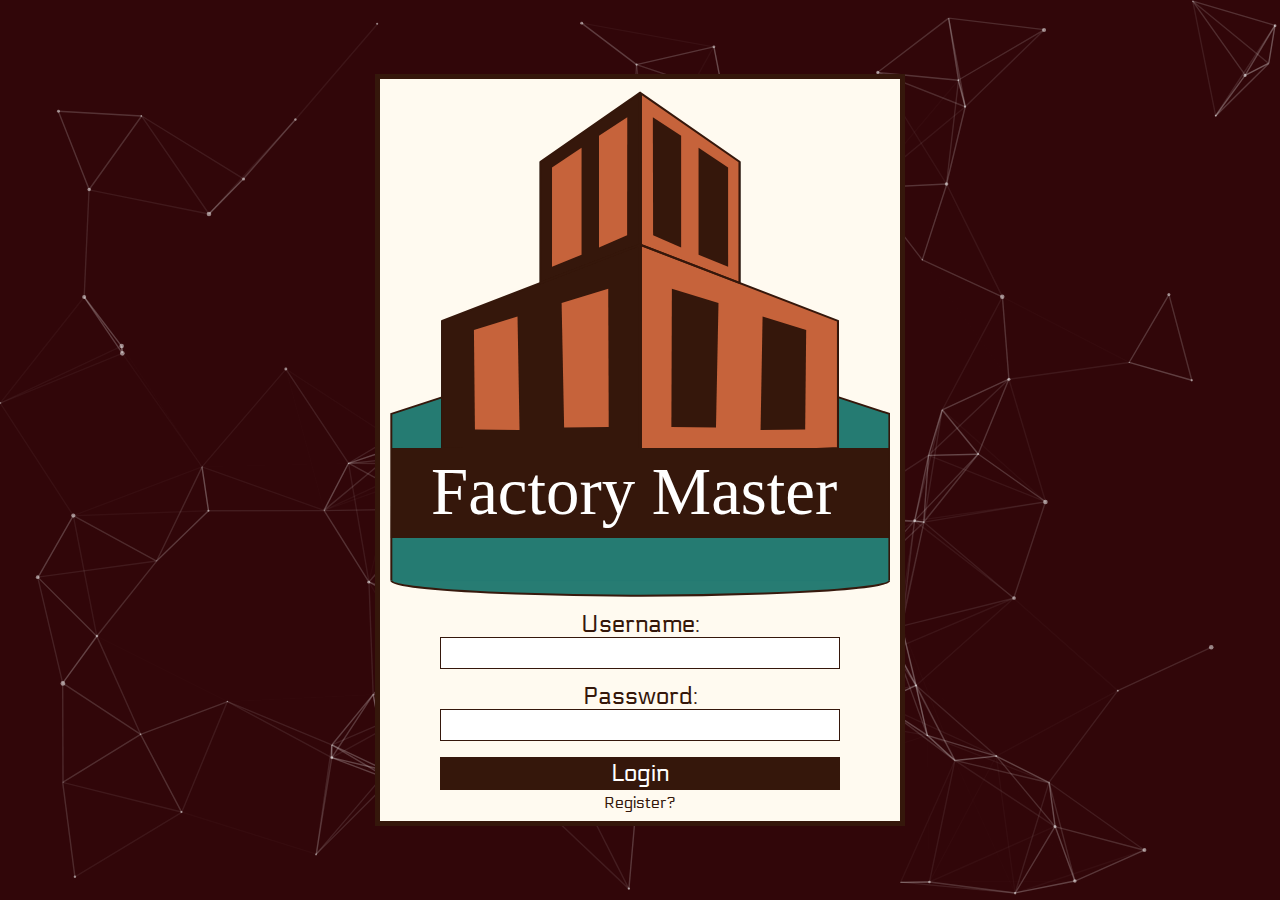
<file: index.html>
<html>

<head>
  <title>Factory Master</title>
  <!-- Google Font -->
  <link href="https://fonts.googleapis.com/css?family=Electrolize" rel="stylesheet">
  <link rel="stylesheet" type="text/css" href="css/cssreset.css">
  <link rel="stylesheet" type="text/css" href="css/login.css">
  <link rel="stylesheet" href="jquery-ui/jquery-ui.min.css">
  <!-- Libs -->
  <script src="js/libs/jquery.js"></script>
  <script src="js/libs/copyCSS.js"></script>
  <script src="js/libs/js.cookie.js"></script>
  <script src="js/libs/particles.min.js"></script>
  <script src="jquery-ui/jquery-ui.min.js"></script>
  <!-- Own scripts-->
  <script src="js/background.js"></script>
</head>

<body id="body">
  <div id="login">
    <img class="logo" draggable="false" src="images/logo.svg"><br><br>
    <p>Username:</p><input class="form" id="login_username"><br><br>
    <p>Password:</p><input class="form" id="login_password" type="password"><br><br>
    <button class="form" id="login_button">Login</button>
    <p class="change">Register?</p>
  </div>
  <div id="register">
    <img class="logo" draggable="false" src="images/logo.svg"><br><br>
    <p>Username:</p><input class="form" id="register_username"><br><br>
    <p>Password:</p><input class="form" id="register_password1" type="password"><br><br>
    <p>Repeat Password:</p><input class="form" id="register_password2" type="password"><br><br>
    <button class="form" id="register_button">Register</button>
    <p class="change">Login?</p>
  </div>
  <script>
    $(window).resize(function() {
      style();
    })
    $(document).ready(function() {
      style();
      $("#register").hide()
      style()
    })

    function style() {
      var loginMarginTop = (window.innerHeight - $('#login').outerHeight()) / 2
      var loginMarginLeft = (window.innerWidth - $('#login').outerWidth()) / 2
      $('#login').css('margin-top', loginMarginTop)
      $('#login').css('margin-left', loginMarginLeft)
      var registerMarginTop = (window.innerHeight - $('#register').outerHeight()) / 2
      var registerMarginLeft = (window.innerWidth - $('#register').outerWidth()) / 2
      $('#register').css('margin-top', registerMarginTop)
      $('#register').css('margin-left', registerMarginLeft)
    }

    $("#login_button").click(function() {
      $.get("php/login.php?username=" + $("#login_username").val() + "&password=" + $("#login_password").val(), function(data) {
        if (JSON.parse(data).status == "error") {
          $("#login").css("background-color", "red")
        } else {
          $("#login").css("background-color", "green")
          window.location.replace("game.html")
        }
      })
    })

    $("#register_button").click(function() {
      $("#register_username").css("background-color", "white")
      $("#register_password1").css("background-color", "white")
      $("#register_password2").css("background-color", "white")
      $.get("php/register.php?username=" + $("#register_username").val() + "&password1=" + $("#register_password1").val() + "&password2=" + $("#register_password2").val(), function(data) {
        if (JSON.parse(data).status == "error") {
          $("#register").css("background-color", "red")
        } else if (JSON.parse(data).status == "succes") {
          $("#login").css("background-color", "green")
          window.location.replace("game.html")
        } else {
          $("#register_" + JSON.parse(data).status).css("background-color", "red")
        }
      })
    })

    $(".change").click(function() {
      $("#login").toggle()
      $("#register").toggle()
    })
    $(document).keypress(function(e){
      if(e.which == 13){
        $("button:visible").click()
      }
    })
  </script>
</body>

</html>
</file>
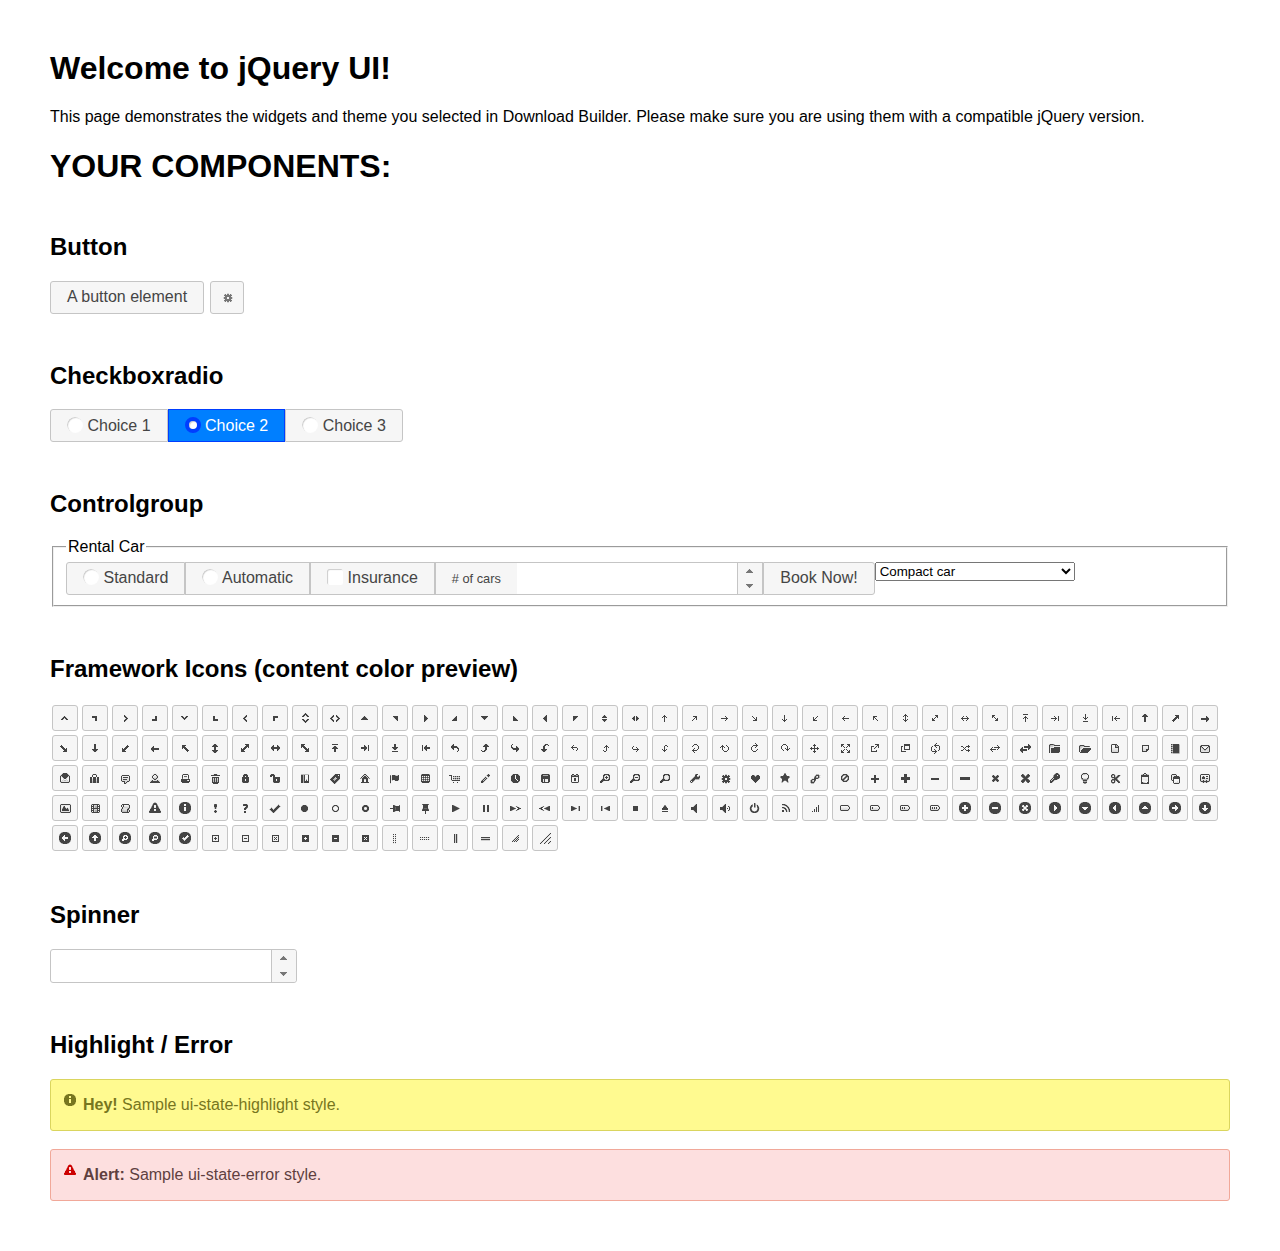
<file: jquery-ui/index.html>
<!doctype html>
<html lang="us">
<head>
	<meta charset="utf-8">
	<title>jQuery UI Example Page</title>
	<link href="jquery-ui.css" rel="stylesheet">
	<style>
	body{
		font-family: "Trebuchet MS", sans-serif;
		margin: 50px;
	}
	.demoHeaders {
		margin-top: 2em;
	}
	#dialog-link {
		padding: .4em 1em .4em 20px;
		text-decoration: none;
		position: relative;
	}
	#dialog-link span.ui-icon {
		margin: 0 5px 0 0;
		position: absolute;
		left: .2em;
		top: 50%;
		margin-top: -8px;
	}
	#icons {
		margin: 0;
		padding: 0;
	}
	#icons li {
		margin: 2px;
		position: relative;
		padding: 4px 0;
		cursor: pointer;
		float: left;
		list-style: none;
	}
	#icons span.ui-icon {
		float: left;
		margin: 0 4px;
	}
	.fakewindowcontain .ui-widget-overlay {
		position: absolute;
	}
	select {
		width: 200px;
	}
	</style>
</head>
<body>

<h1>Welcome to jQuery UI!</h1>

<div class="ui-widget">
	<p>This page demonstrates the widgets and theme you selected in Download Builder. Please make sure you are using them with a compatible jQuery version.</p>
</div>

<h1>YOUR COMPONENTS:</h1>






<!-- Button -->
<h2 class="demoHeaders">Button</h2>
<button id="button">A button element</button>
<button id="button-icon">An icon-only button</button>



<!-- Checkboxradio -->
<h2 class="demoHeaders">Checkboxradio</h2>
<form style="margin-top: 1em;">
	<div id="radioset">
		<input type="radio" id="radio1" name="radio"><label for="radio1">Choice 1</label>
		<input type="radio" id="radio2" name="radio" checked="checked"><label for="radio2">Choice 2</label>
		<input type="radio" id="radio3" name="radio"><label for="radio3">Choice 3</label>
	</div>
</form>



<!-- Controlgroup -->
<h2 class="demoHeaders">Controlgroup</h2>
<fieldset>
	<legend>Rental Car</legend>
	<div id="controlgroup">
		<select id="car-type">
			<option>Compact car</option>
			<option>Midsize car</option>
			<option>Full size car</option>
			<option>SUV</option>
			<option>Luxury</option>
			<option>Truck</option>
			<option>Van</option>
		</select>
		<label for="transmission-standard">Standard</label>
		<input type="radio" name="transmission" id="transmission-standard">
		<label for="transmission-automatic">Automatic</label>
		<input type="radio" name="transmission" id="transmission-automatic">
		<label for="insurance">Insurance</label>
		<input type="checkbox" name="insurance" id="insurance">
		<label for="horizontal-spinner" class="ui-controlgroup-label"># of cars</label>
		<input id="horizontal-spinner" class="ui-spinner-input">
		<button>Book Now!</button>
	</div>
</fieldset>







<h2 class="demoHeaders">Framework Icons (content color preview)</h2>
<ul id="icons" class="ui-widget ui-helper-clearfix">
	<li class="ui-state-default ui-corner-all" title=".ui-icon-caret-1-n"><span class="ui-icon ui-icon-caret-1-n"></span></li>
	<li class="ui-state-default ui-corner-all" title=".ui-icon-caret-1-ne"><span class="ui-icon ui-icon-caret-1-ne"></span></li>
	<li class="ui-state-default ui-corner-all" title=".ui-icon-caret-1-e"><span class="ui-icon ui-icon-caret-1-e"></span></li>
	<li class="ui-state-default ui-corner-all" title=".ui-icon-caret-1-se"><span class="ui-icon ui-icon-caret-1-se"></span></li>
	<li class="ui-state-default ui-corner-all" title=".ui-icon-caret-1-s"><span class="ui-icon ui-icon-caret-1-s"></span></li>
	<li class="ui-state-default ui-corner-all" title=".ui-icon-caret-1-sw"><span class="ui-icon ui-icon-caret-1-sw"></span></li>
	<li class="ui-state-default ui-corner-all" title=".ui-icon-caret-1-w"><span class="ui-icon ui-icon-caret-1-w"></span></li>
	<li class="ui-state-default ui-corner-all" title=".ui-icon-caret-1-nw"><span class="ui-icon ui-icon-caret-1-nw"></span></li>
	<li class="ui-state-default ui-corner-all" title=".ui-icon-caret-2-n-s"><span class="ui-icon ui-icon-caret-2-n-s"></span></li>
	<li class="ui-state-default ui-corner-all" title=".ui-icon-caret-2-e-w"><span class="ui-icon ui-icon-caret-2-e-w"></span></li>
	<li class="ui-state-default ui-corner-all" title=".ui-icon-triangle-1-n"><span class="ui-icon ui-icon-triangle-1-n"></span></li>
	<li class="ui-state-default ui-corner-all" title=".ui-icon-triangle-1-ne"><span class="ui-icon ui-icon-triangle-1-ne"></span></li>
	<li class="ui-state-default ui-corner-all" title=".ui-icon-triangle-1-e"><span class="ui-icon ui-icon-triangle-1-e"></span></li>
	<li class="ui-state-default ui-corner-all" title=".ui-icon-triangle-1-se"><span class="ui-icon ui-icon-triangle-1-se"></span></li>
	<li class="ui-state-default ui-corner-all" title=".ui-icon-triangle-1-s"><span class="ui-icon ui-icon-triangle-1-s"></span></li>
	<li class="ui-state-default ui-corner-all" title=".ui-icon-triangle-1-sw"><span class="ui-icon ui-icon-triangle-1-sw"></span></li>
	<li class="ui-state-default ui-corner-all" title=".ui-icon-triangle-1-w"><span class="ui-icon ui-icon-triangle-1-w"></span></li>
	<li class="ui-state-default ui-corner-all" title=".ui-icon-triangle-1-nw"><span class="ui-icon ui-icon-triangle-1-nw"></span></li>
	<li class="ui-state-default ui-corner-all" title=".ui-icon-triangle-2-n-s"><span class="ui-icon ui-icon-triangle-2-n-s"></span></li>
	<li class="ui-state-default ui-corner-all" title=".ui-icon-triangle-2-e-w"><span class="ui-icon ui-icon-triangle-2-e-w"></span></li>
	<li class="ui-state-default ui-corner-all" title=".ui-icon-arrow-1-n"><span class="ui-icon ui-icon-arrow-1-n"></span></li>
	<li class="ui-state-default ui-corner-all" title=".ui-icon-arrow-1-ne"><span class="ui-icon ui-icon-arrow-1-ne"></span></li>
	<li class="ui-state-default ui-corner-all" title=".ui-icon-arrow-1-e"><span class="ui-icon ui-icon-arrow-1-e"></span></li>
	<li class="ui-state-default ui-corner-all" title=".ui-icon-arrow-1-se"><span class="ui-icon ui-icon-arrow-1-se"></span></li>
	<li class="ui-state-default ui-corner-all" title=".ui-icon-arrow-1-s"><span class="ui-icon ui-icon-arrow-1-s"></span></li>
	<li class="ui-state-default ui-corner-all" title=".ui-icon-arrow-1-sw"><span class="ui-icon ui-icon-arrow-1-sw"></span></li>
	<li class="ui-state-default ui-corner-all" title=".ui-icon-arrow-1-w"><span class="ui-icon ui-icon-arrow-1-w"></span></li>
	<li class="ui-state-default ui-corner-all" title=".ui-icon-arrow-1-nw"><span class="ui-icon ui-icon-arrow-1-nw"></span></li>
	<li class="ui-state-default ui-corner-all" title=".ui-icon-arrow-2-n-s"><span class="ui-icon ui-icon-arrow-2-n-s"></span></li>
	<li class="ui-state-default ui-corner-all" title=".ui-icon-arrow-2-ne-sw"><span class="ui-icon ui-icon-arrow-2-ne-sw"></span></li>
	<li class="ui-state-default ui-corner-all" title=".ui-icon-arrow-2-e-w"><span class="ui-icon ui-icon-arrow-2-e-w"></span></li>
	<li class="ui-state-default ui-corner-all" title=".ui-icon-arrow-2-se-nw"><span class="ui-icon ui-icon-arrow-2-se-nw"></span></li>
	<li class="ui-state-default ui-corner-all" title=".ui-icon-arrowstop-1-n"><span class="ui-icon ui-icon-arrowstop-1-n"></span></li>
	<li class="ui-state-default ui-corner-all" title=".ui-icon-arrowstop-1-e"><span class="ui-icon ui-icon-arrowstop-1-e"></span></li>
	<li class="ui-state-default ui-corner-all" title=".ui-icon-arrowstop-1-s"><span class="ui-icon ui-icon-arrowstop-1-s"></span></li>
	<li class="ui-state-default ui-corner-all" title=".ui-icon-arrowstop-1-w"><span class="ui-icon ui-icon-arrowstop-1-w"></span></li>
	<li class="ui-state-default ui-corner-all" title=".ui-icon-arrowthick-1-n"><span class="ui-icon ui-icon-arrowthick-1-n"></span></li>
	<li class="ui-state-default ui-corner-all" title=".ui-icon-arrowthick-1-ne"><span class="ui-icon ui-icon-arrowthick-1-ne"></span></li>
	<li class="ui-state-default ui-corner-all" title=".ui-icon-arrowthick-1-e"><span class="ui-icon ui-icon-arrowthick-1-e"></span></li>
	<li class="ui-state-default ui-corner-all" title=".ui-icon-arrowthick-1-se"><span class="ui-icon ui-icon-arrowthick-1-se"></span></li>
	<li class="ui-state-default ui-corner-all" title=".ui-icon-arrowthick-1-s"><span class="ui-icon ui-icon-arrowthick-1-s"></span></li>
	<li class="ui-state-default ui-corner-all" title=".ui-icon-arrowthick-1-sw"><span class="ui-icon ui-icon-arrowthick-1-sw"></span></li>
	<li class="ui-state-default ui-corner-all" title=".ui-icon-arrowthick-1-w"><span class="ui-icon ui-icon-arrowthick-1-w"></span></li>
	<li class="ui-state-default ui-corner-all" title=".ui-icon-arrowthick-1-nw"><span class="ui-icon ui-icon-arrowthick-1-nw"></span></li>
	<li class="ui-state-default ui-corner-all" title=".ui-icon-arrowthick-2-n-s"><span class="ui-icon ui-icon-arrowthick-2-n-s"></span></li>
	<li class="ui-state-default ui-corner-all" title=".ui-icon-arrowthick-2-ne-sw"><span class="ui-icon ui-icon-arrowthick-2-ne-sw"></span></li>
	<li class="ui-state-default ui-corner-all" title=".ui-icon-arrowthick-2-e-w"><span class="ui-icon ui-icon-arrowthick-2-e-w"></span></li>
	<li class="ui-state-default ui-corner-all" title=".ui-icon-arrowthick-2-se-nw"><span class="ui-icon ui-icon-arrowthick-2-se-nw"></span></li>
	<li class="ui-state-default ui-corner-all" title=".ui-icon-arrowthickstop-1-n"><span class="ui-icon ui-icon-arrowthickstop-1-n"></span></li>
	<li class="ui-state-default ui-corner-all" title=".ui-icon-arrowthickstop-1-e"><span class="ui-icon ui-icon-arrowthickstop-1-e"></span></li>
	<li class="ui-state-default ui-corner-all" title=".ui-icon-arrowthickstop-1-s"><span class="ui-icon ui-icon-arrowthickstop-1-s"></span></li>
	<li class="ui-state-default ui-corner-all" title=".ui-icon-arrowthickstop-1-w"><span class="ui-icon ui-icon-arrowthickstop-1-w"></span></li>
	<li class="ui-state-default ui-corner-all" title=".ui-icon-arrowreturnthick-1-w"><span class="ui-icon ui-icon-arrowreturnthick-1-w"></span></li>
	<li class="ui-state-default ui-corner-all" title=".ui-icon-arrowreturnthick-1-n"><span class="ui-icon ui-icon-arrowreturnthick-1-n"></span></li>
	<li class="ui-state-default ui-corner-all" title=".ui-icon-arrowreturnthick-1-e"><span class="ui-icon ui-icon-arrowreturnthick-1-e"></span></li>
	<li class="ui-state-default ui-corner-all" title=".ui-icon-arrowreturnthick-1-s"><span class="ui-icon ui-icon-arrowreturnthick-1-s"></span></li>
	<li class="ui-state-default ui-corner-all" title=".ui-icon-arrowreturn-1-w"><span class="ui-icon ui-icon-arrowreturn-1-w"></span></li>
	<li class="ui-state-default ui-corner-all" title=".ui-icon-arrowreturn-1-n"><span class="ui-icon ui-icon-arrowreturn-1-n"></span></li>
	<li class="ui-state-default ui-corner-all" title=".ui-icon-arrowreturn-1-e"><span class="ui-icon ui-icon-arrowreturn-1-e"></span></li>
	<li class="ui-state-default ui-corner-all" title=".ui-icon-arrowreturn-1-s"><span class="ui-icon ui-icon-arrowreturn-1-s"></span></li>
	<li class="ui-state-default ui-corner-all" title=".ui-icon-arrowrefresh-1-w"><span class="ui-icon ui-icon-arrowrefresh-1-w"></span></li>
	<li class="ui-state-default ui-corner-all" title=".ui-icon-arrowrefresh-1-n"><span class="ui-icon ui-icon-arrowrefresh-1-n"></span></li>
	<li class="ui-state-default ui-corner-all" title=".ui-icon-arrowrefresh-1-e"><span class="ui-icon ui-icon-arrowrefresh-1-e"></span></li>
	<li class="ui-state-default ui-corner-all" title=".ui-icon-arrowrefresh-1-s"><span class="ui-icon ui-icon-arrowrefresh-1-s"></span></li>
	<li class="ui-state-default ui-corner-all" title=".ui-icon-arrow-4"><span class="ui-icon ui-icon-arrow-4"></span></li>
	<li class="ui-state-default ui-corner-all" title=".ui-icon-arrow-4-diag"><span class="ui-icon ui-icon-arrow-4-diag"></span></li>
	<li class="ui-state-default ui-corner-all" title=".ui-icon-extlink"><span class="ui-icon ui-icon-extlink"></span></li>
	<li class="ui-state-default ui-corner-all" title=".ui-icon-newwin"><span class="ui-icon ui-icon-newwin"></span></li>
	<li class="ui-state-default ui-corner-all" title=".ui-icon-refresh"><span class="ui-icon ui-icon-refresh"></span></li>
	<li class="ui-state-default ui-corner-all" title=".ui-icon-shuffle"><span class="ui-icon ui-icon-shuffle"></span></li>
	<li class="ui-state-default ui-corner-all" title=".ui-icon-transfer-e-w"><span class="ui-icon ui-icon-transfer-e-w"></span></li>
	<li class="ui-state-default ui-corner-all" title=".ui-icon-transferthick-e-w"><span class="ui-icon ui-icon-transferthick-e-w"></span></li>
	<li class="ui-state-default ui-corner-all" title=".ui-icon-folder-collapsed"><span class="ui-icon ui-icon-folder-collapsed"></span></li>
	<li class="ui-state-default ui-corner-all" title=".ui-icon-folder-open"><span class="ui-icon ui-icon-folder-open"></span></li>
	<li class="ui-state-default ui-corner-all" title=".ui-icon-document"><span class="ui-icon ui-icon-document"></span></li>
	<li class="ui-state-default ui-corner-all" title=".ui-icon-document-b"><span class="ui-icon ui-icon-document-b"></span></li>
	<li class="ui-state-default ui-corner-all" title=".ui-icon-note"><span class="ui-icon ui-icon-note"></span></li>
	<li class="ui-state-default ui-corner-all" title=".ui-icon-mail-closed"><span class="ui-icon ui-icon-mail-closed"></span></li>
	<li class="ui-state-default ui-corner-all" title=".ui-icon-mail-open"><span class="ui-icon ui-icon-mail-open"></span></li>
	<li class="ui-state-default ui-corner-all" title=".ui-icon-suitcase"><span class="ui-icon ui-icon-suitcase"></span></li>
	<li class="ui-state-default ui-corner-all" title=".ui-icon-comment"><span class="ui-icon ui-icon-comment"></span></li>
	<li class="ui-state-default ui-corner-all" title=".ui-icon-person"><span class="ui-icon ui-icon-person"></span></li>
	<li class="ui-state-default ui-corner-all" title=".ui-icon-print"><span class="ui-icon ui-icon-print"></span></li>
	<li class="ui-state-default ui-corner-all" title=".ui-icon-trash"><span class="ui-icon ui-icon-trash"></span></li>
	<li class="ui-state-default ui-corner-all" title=".ui-icon-locked"><span class="ui-icon ui-icon-locked"></span></li>
	<li class="ui-state-default ui-corner-all" title=".ui-icon-unlocked"><span class="ui-icon ui-icon-unlocked"></span></li>
	<li class="ui-state-default ui-corner-all" title=".ui-icon-bookmark"><span class="ui-icon ui-icon-bookmark"></span></li>
	<li class="ui-state-default ui-corner-all" title=".ui-icon-tag"><span class="ui-icon ui-icon-tag"></span></li>
	<li class="ui-state-default ui-corner-all" title=".ui-icon-home"><span class="ui-icon ui-icon-home"></span></li>
	<li class="ui-state-default ui-corner-all" title=".ui-icon-flag"><span class="ui-icon ui-icon-flag"></span></li>
	<li class="ui-state-default ui-corner-all" title=".ui-icon-calculator"><span class="ui-icon ui-icon-calculator"></span></li>
	<li class="ui-state-default ui-corner-all" title=".ui-icon-cart"><span class="ui-icon ui-icon-cart"></span></li>
	<li class="ui-state-default ui-corner-all" title=".ui-icon-pencil"><span class="ui-icon ui-icon-pencil"></span></li>
	<li class="ui-state-default ui-corner-all" title=".ui-icon-clock"><span class="ui-icon ui-icon-clock"></span></li>
	<li class="ui-state-default ui-corner-all" title=".ui-icon-disk"><span class="ui-icon ui-icon-disk"></span></li>
	<li class="ui-state-default ui-corner-all" title=".ui-icon-calendar"><span class="ui-icon ui-icon-calendar"></span></li>
	<li class="ui-state-default ui-corner-all" title=".ui-icon-zoomin"><span class="ui-icon ui-icon-zoomin"></span></li>
	<li class="ui-state-default ui-corner-all" title=".ui-icon-zoomout"><span class="ui-icon ui-icon-zoomout"></span></li>
	<li class="ui-state-default ui-corner-all" title=".ui-icon-search"><span class="ui-icon ui-icon-search"></span></li>
	<li class="ui-state-default ui-corner-all" title=".ui-icon-wrench"><span class="ui-icon ui-icon-wrench"></span></li>
	<li class="ui-state-default ui-corner-all" title=".ui-icon-gear"><span class="ui-icon ui-icon-gear"></span></li>
	<li class="ui-state-default ui-corner-all" title=".ui-icon-heart"><span class="ui-icon ui-icon-heart"></span></li>
	<li class="ui-state-default ui-corner-all" title=".ui-icon-star"><span class="ui-icon ui-icon-star"></span></li>
	<li class="ui-state-default ui-corner-all" title=".ui-icon-link"><span class="ui-icon ui-icon-link"></span></li>
	<li class="ui-state-default ui-corner-all" title=".ui-icon-cancel"><span class="ui-icon ui-icon-cancel"></span></li>
	<li class="ui-state-default ui-corner-all" title=".ui-icon-plus"><span class="ui-icon ui-icon-plus"></span></li>
	<li class="ui-state-default ui-corner-all" title=".ui-icon-plusthick"><span class="ui-icon ui-icon-plusthick"></span></li>
	<li class="ui-state-default ui-corner-all" title=".ui-icon-minus"><span class="ui-icon ui-icon-minus"></span></li>
	<li class="ui-state-default ui-corner-all" title=".ui-icon-minusthick"><span class="ui-icon ui-icon-minusthick"></span></li>
	<li class="ui-state-default ui-corner-all" title=".ui-icon-close"><span class="ui-icon ui-icon-close"></span></li>
	<li class="ui-state-default ui-corner-all" title=".ui-icon-closethick"><span class="ui-icon ui-icon-closethick"></span></li>
	<li class="ui-state-default ui-corner-all" title=".ui-icon-key"><span class="ui-icon ui-icon-key"></span></li>
	<li class="ui-state-default ui-corner-all" title=".ui-icon-lightbulb"><span class="ui-icon ui-icon-lightbulb"></span></li>
	<li class="ui-state-default ui-corner-all" title=".ui-icon-scissors"><span class="ui-icon ui-icon-scissors"></span></li>
	<li class="ui-state-default ui-corner-all" title=".ui-icon-clipboard"><span class="ui-icon ui-icon-clipboard"></span></li>
	<li class="ui-state-default ui-corner-all" title=".ui-icon-copy"><span class="ui-icon ui-icon-copy"></span></li>
	<li class="ui-state-default ui-corner-all" title=".ui-icon-contact"><span class="ui-icon ui-icon-contact"></span></li>
	<li class="ui-state-default ui-corner-all" title=".ui-icon-image"><span class="ui-icon ui-icon-image"></span></li>
	<li class="ui-state-default ui-corner-all" title=".ui-icon-video"><span class="ui-icon ui-icon-video"></span></li>
	<li class="ui-state-default ui-corner-all" title=".ui-icon-script"><span class="ui-icon ui-icon-script"></span></li>
	<li class="ui-state-default ui-corner-all" title=".ui-icon-alert"><span class="ui-icon ui-icon-alert"></span></li>
	<li class="ui-state-default ui-corner-all" title=".ui-icon-info"><span class="ui-icon ui-icon-info"></span></li>
	<li class="ui-state-default ui-corner-all" title=".ui-icon-notice"><span class="ui-icon ui-icon-notice"></span></li>
	<li class="ui-state-default ui-corner-all" title=".ui-icon-help"><span class="ui-icon ui-icon-help"></span></li>
	<li class="ui-state-default ui-corner-all" title=".ui-icon-check"><span class="ui-icon ui-icon-check"></span></li>
	<li class="ui-state-default ui-corner-all" title=".ui-icon-bullet"><span class="ui-icon ui-icon-bullet"></span></li>
	<li class="ui-state-default ui-corner-all" title=".ui-icon-radio-off"><span class="ui-icon ui-icon-radio-off"></span></li>
	<li class="ui-state-default ui-corner-all" title=".ui-icon-radio-on"><span class="ui-icon ui-icon-radio-on"></span></li>
	<li class="ui-state-default ui-corner-all" title=".ui-icon-pin-w"><span class="ui-icon ui-icon-pin-w"></span></li>
	<li class="ui-state-default ui-corner-all" title=".ui-icon-pin-s"><span class="ui-icon ui-icon-pin-s"></span></li>
	<li class="ui-state-default ui-corner-all" title=".ui-icon-play"><span class="ui-icon ui-icon-play"></span></li>
	<li class="ui-state-default ui-corner-all" title=".ui-icon-pause"><span class="ui-icon ui-icon-pause"></span></li>
	<li class="ui-state-default ui-corner-all" title=".ui-icon-seek-next"><span class="ui-icon ui-icon-seek-next"></span></li>
	<li class="ui-state-default ui-corner-all" title=".ui-icon-seek-prev"><span class="ui-icon ui-icon-seek-prev"></span></li>
	<li class="ui-state-default ui-corner-all" title=".ui-icon-seek-end"><span class="ui-icon ui-icon-seek-end"></span></li>
	<li class="ui-state-default ui-corner-all" title=".ui-icon-seek-first"><span class="ui-icon ui-icon-seek-first"></span></li>
	<li class="ui-state-default ui-corner-all" title=".ui-icon-stop"><span class="ui-icon ui-icon-stop"></span></li>
	<li class="ui-state-default ui-corner-all" title=".ui-icon-eject"><span class="ui-icon ui-icon-eject"></span></li>
	<li class="ui-state-default ui-corner-all" title=".ui-icon-volume-off"><span class="ui-icon ui-icon-volume-off"></span></li>
	<li class="ui-state-default ui-corner-all" title=".ui-icon-volume-on"><span class="ui-icon ui-icon-volume-on"></span></li>
	<li class="ui-state-default ui-corner-all" title=".ui-icon-power"><span class="ui-icon ui-icon-power"></span></li>
	<li class="ui-state-default ui-corner-all" title=".ui-icon-signal-diag"><span class="ui-icon ui-icon-signal-diag"></span></li>
	<li class="ui-state-default ui-corner-all" title=".ui-icon-signal"><span class="ui-icon ui-icon-signal"></span></li>
	<li class="ui-state-default ui-corner-all" title=".ui-icon-battery-0"><span class="ui-icon ui-icon-battery-0"></span></li>
	<li class="ui-state-default ui-corner-all" title=".ui-icon-battery-1"><span class="ui-icon ui-icon-battery-1"></span></li>
	<li class="ui-state-default ui-corner-all" title=".ui-icon-battery-2"><span class="ui-icon ui-icon-battery-2"></span></li>
	<li class="ui-state-default ui-corner-all" title=".ui-icon-battery-3"><span class="ui-icon ui-icon-battery-3"></span></li>
	<li class="ui-state-default ui-corner-all" title=".ui-icon-circle-plus"><span class="ui-icon ui-icon-circle-plus"></span></li>
	<li class="ui-state-default ui-corner-all" title=".ui-icon-circle-minus"><span class="ui-icon ui-icon-circle-minus"></span></li>
	<li class="ui-state-default ui-corner-all" title=".ui-icon-circle-close"><span class="ui-icon ui-icon-circle-close"></span></li>
	<li class="ui-state-default ui-corner-all" title=".ui-icon-circle-triangle-e"><span class="ui-icon ui-icon-circle-triangle-e"></span></li>
	<li class="ui-state-default ui-corner-all" title=".ui-icon-circle-triangle-s"><span class="ui-icon ui-icon-circle-triangle-s"></span></li>
	<li class="ui-state-default ui-corner-all" title=".ui-icon-circle-triangle-w"><span class="ui-icon ui-icon-circle-triangle-w"></span></li>
	<li class="ui-state-default ui-corner-all" title=".ui-icon-circle-triangle-n"><span class="ui-icon ui-icon-circle-triangle-n"></span></li>
	<li class="ui-state-default ui-corner-all" title=".ui-icon-circle-arrow-e"><span class="ui-icon ui-icon-circle-arrow-e"></span></li>
	<li class="ui-state-default ui-corner-all" title=".ui-icon-circle-arrow-s"><span class="ui-icon ui-icon-circle-arrow-s"></span></li>
	<li class="ui-state-default ui-corner-all" title=".ui-icon-circle-arrow-w"><span class="ui-icon ui-icon-circle-arrow-w"></span></li>
	<li class="ui-state-default ui-corner-all" title=".ui-icon-circle-arrow-n"><span class="ui-icon ui-icon-circle-arrow-n"></span></li>
	<li class="ui-state-default ui-corner-all" title=".ui-icon-circle-zoomin"><span class="ui-icon ui-icon-circle-zoomin"></span></li>
	<li class="ui-state-default ui-corner-all" title=".ui-icon-circle-zoomout"><span class="ui-icon ui-icon-circle-zoomout"></span></li>
	<li class="ui-state-default ui-corner-all" title=".ui-icon-circle-check"><span class="ui-icon ui-icon-circle-check"></span></li>
	<li class="ui-state-default ui-corner-all" title=".ui-icon-circlesmall-plus"><span class="ui-icon ui-icon-circlesmall-plus"></span></li>
	<li class="ui-state-default ui-corner-all" title=".ui-icon-circlesmall-minus"><span class="ui-icon ui-icon-circlesmall-minus"></span></li>
	<li class="ui-state-default ui-corner-all" title=".ui-icon-circlesmall-close"><span class="ui-icon ui-icon-circlesmall-close"></span></li>
	<li class="ui-state-default ui-corner-all" title=".ui-icon-squaresmall-plus"><span class="ui-icon ui-icon-squaresmall-plus"></span></li>
	<li class="ui-state-default ui-corner-all" title=".ui-icon-squaresmall-minus"><span class="ui-icon ui-icon-squaresmall-minus"></span></li>
	<li class="ui-state-default ui-corner-all" title=".ui-icon-squaresmall-close"><span class="ui-icon ui-icon-squaresmall-close"></span></li>
	<li class="ui-state-default ui-corner-all" title=".ui-icon-grip-dotted-vertical"><span class="ui-icon ui-icon-grip-dotted-vertical"></span></li>
	<li class="ui-state-default ui-corner-all" title=".ui-icon-grip-dotted-horizontal"><span class="ui-icon ui-icon-grip-dotted-horizontal"></span></li>
	<li class="ui-state-default ui-corner-all" title=".ui-icon-grip-solid-vertical"><span class="ui-icon ui-icon-grip-solid-vertical"></span></li>
	<li class="ui-state-default ui-corner-all" title=".ui-icon-grip-solid-horizontal"><span class="ui-icon ui-icon-grip-solid-horizontal"></span></li>
	<li class="ui-state-default ui-corner-all" title=".ui-icon-gripsmall-diagonal-se"><span class="ui-icon ui-icon-gripsmall-diagonal-se"></span></li>
	<li class="ui-state-default ui-corner-all" title=".ui-icon-grip-diagonal-se"><span class="ui-icon ui-icon-grip-diagonal-se"></span></li>
</ul>










<!-- Spinner -->
<h2 class="demoHeaders">Spinner</h2>
<input id="spinner">






<!-- Highlight / Error -->
<h2 class="demoHeaders">Highlight / Error</h2>
<div class="ui-widget">
	<div class="ui-state-highlight ui-corner-all" style="margin-top: 20px; padding: 0 .7em;">
		<p><span class="ui-icon ui-icon-info" style="float: left; margin-right: .3em;"></span>
		<strong>Hey!</strong> Sample ui-state-highlight style.</p>
	</div>
</div>
<br>
<div class="ui-widget">
	<div class="ui-state-error ui-corner-all" style="padding: 0 .7em;">
		<p><span class="ui-icon ui-icon-alert" style="float: left; margin-right: .3em;"></span>
		<strong>Alert:</strong> Sample ui-state-error style.</p>
	</div>
</div>

<script src="external/jquery/jquery.js"></script>
<script src="jquery-ui.js"></script>
<script>





$( "#button" ).button();
$( "#button-icon" ).button({
	icon: "ui-icon-gear",
	showLabel: false
});



$( "#radioset" ).buttonset();



$( "#controlgroup" ).controlgroup();













$( "#spinner" ).spinner();








// Hover states on the static widgets
$( "#dialog-link, #icons li" ).hover(
	function() {
		$( this ).addClass( "ui-state-hover" );
	},
	function() {
		$( this ).removeClass( "ui-state-hover" );
	}
);
</script>
</body>
</html>
</file>
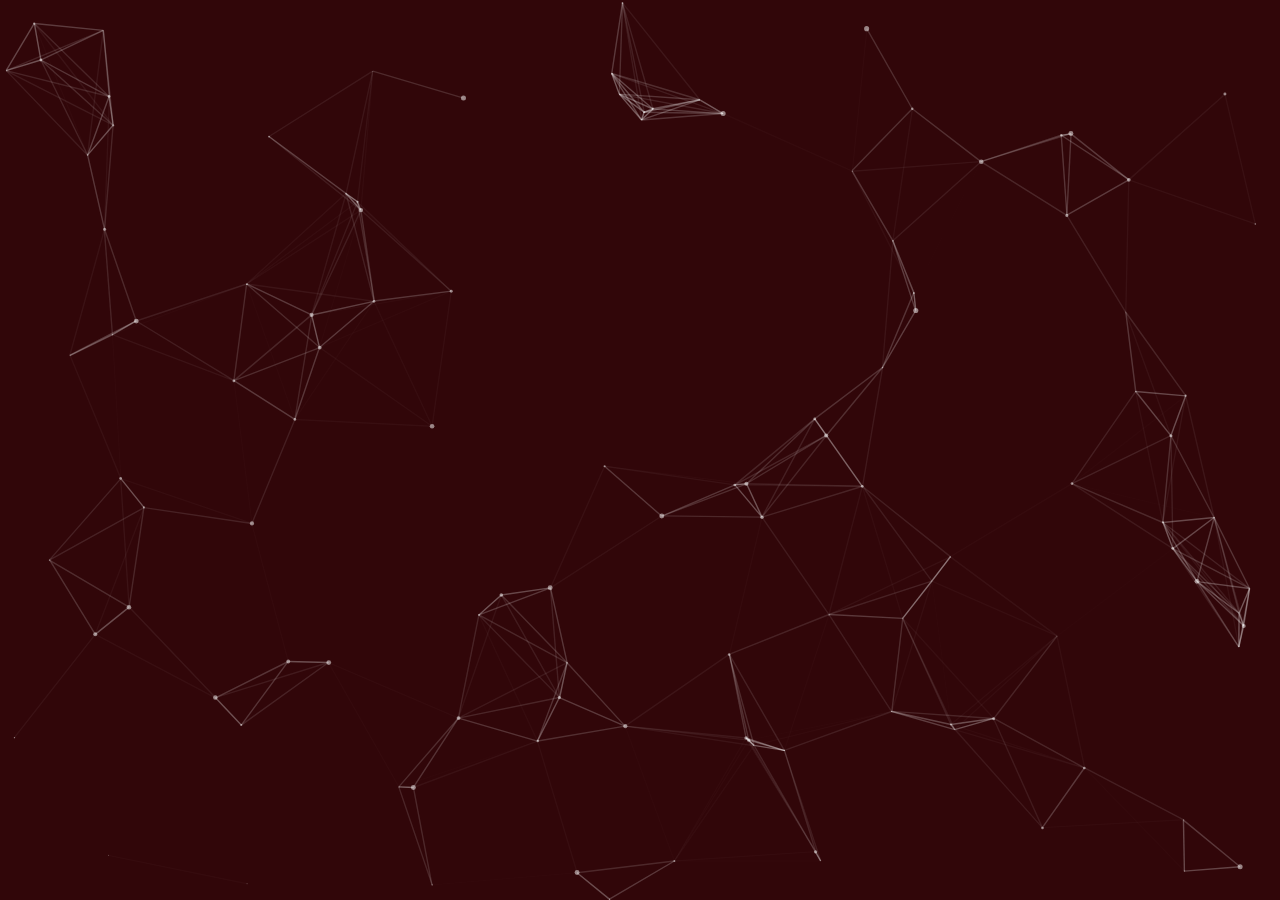
<file: game.html>
<html>

<head>
  <title>Factory Master</title>
  <!-- Google Font -->
  <link href="https://fonts.googleapis.com/css?family=Electrolize" rel="stylesheet">
  <link rel="stylesheet" type="text/css" href="css/cssreset.css">
  <link rel="stylesheet" type="text/css" href="css/main.css">
  <link rel="stylesheet" href="jquery-ui/jquery-ui.min.css">
  <!-- Libs -->
  <script src="js/libs/jquery.js"></script>
  <script src="js/libs/copyCSS.js"></script>
  <script src="js/libs/js.cookie.js"></script>
  <script src="jquery-ui/jquery-ui.min.js"></script>
  <script src="js/libs/seedrandom.min.js"></script>
  <script src="js/libs/particles.min.js"></script>
  <!-- Own scripts-->
  <script src="js/background.js"></script>
  <script src="js/userinterface.js"></script>
  <script src="js/util.js"></script>
  <script src="js/baseclasses.js"></script>
  <script src="js/tiles.js"></script>
  <script src="js/game.js"></script>
  <script src="js/hotkeys.js"></script>
</head>


<body id="body">

  <div id="all" hidden>
    <canvas id="screen">
  </canvas>
    <canvas id="itemcount">
  </canvas>
    <canvas id="info">
  </canvas>
    <div id="infoDesc">
      <h1></h1>
      <p></p>
    </div>
    <div id="buildselect">
    </div>
    <div id="oretiers">
    </div>
    <div id="inventoryBig">
      <span id="clickToSell"></span>
      <div id="itemsScroll">
      </div>
    </div>
    <div id="help"></div>
    <div id="selectItem">
    </div>
    <div id="options">
    </div>
    <div id="tooltip">
      <span>
    </span>
    </div>
    <div id="showmore">
    </div>
    <span id="money">
    ??? Dollar
  </span>
    <div id="selectFactory">
      <div id="factoryScroll">
        <div class="factory">
          <h1>Factory 0</h1>
          <div class="minerals"><br>
            <h2>Minerals:</h2><br> - iron<br> - coal<br> - copper<br> - soda</div>
        </div>
      </div>
      <div id="buyfactory"></div>
    </div>
    <span style="position: fixed;color: white" id="speed"></span>
    <div id="playerinfo"><span id="lastsave">Last Save 10Min ago</span><br><button id="forcesave">Force Save</button><button id="logout">Logout</button></div>
  </div>
</body>

</html>
</file>
<file: css/login.css>
body {
  background: #310609;
}

#login {
  position: fixed;
  width: 520;
  background-color: floralwhite;
  font-family: 'Electrolize', sans-serif;
  padding-top: 10px;
  padding-bottom: 10px;
  border-color: #35170B;
  border-width: 5;
  border-style: solid;
}

#register {
  position: fixed;
  width: 520;
  background-color: floralwhite;
  font-family: 'Electrolize', sans-serif;
  padding-top: 10px;
  padding-bottom: 10px;
  border-color: #35170B;
  border-width: 5;
  border-style: solid;
}

#login_button {
  font-family: 'Electrolize', sans-serif;
  background-color: #35170B;
  color: white;
  cursor: pointer;
}

#register_button {
  font-family: 'Electrolize', sans-serif;
  background-color: #35170B;
  color: white;
  cursor: pointer;
}

p {
  display: block;
  text-align: center;
  font-size: 1.5em;
  color: #35170B;
}

.change {
  margin-top: 5px;
  display: block;
  text-align: center;
  font-size: 1em;
  color: #35170B;
  cursor: pointer;
}

.change:hover {
  display: block;
  text-align: center;
  font-size: 1em;
  color: #FF6E35;
}

.form {
  width: 400;
  margin-left: 60;
  font-size: 1.5em;
  text-align: center;
  border-color: #35170B;
  border-width: 1;
  border-style: solid;
  color: #35170B;
}

.logo {
  width: 500;
  margin-left: 10;
}

body {
  -webkit-touch-callout: none;
  /* iOS Safari */
  -webkit-user-select: none;
  /* Safari */
  -khtml-user-select: none;
  /* Konqueror HTML */
  -moz-user-select: none;
  /* Firefox */
  -ms-user-select: none;
  /* Internet Explorer/Edge */
  user-select: none;
  /* Non-prefixed version, currently supported by Chrome and Opera */
}
</file>
<file: css/main.css>
#screen {
  position: fixed;
  border: 1px, solid, black;
  border: solid;
  border-color: white;
  background-image: url(../images/fliesen.png);
}

body {
  background: #310609;
}

#itemcount {
  position: fixed;
  border: 1px, solid, black;
  border: solid;
  border-color: white;
  background-image: url(../images/inventorybg.png);
  background-position: bottom 0px right 0px;
}

#info {
  position: fixed;
  border: 1px, solid, black;
  border: solid;
  border-color: white;
  background-image: url(../images/infobg.png);
}

#oretiers {
  position: fixed;
  border: 1px, solid, black;
  border: solid;
  border-color: yellow;
  background-image: url(../images/infobg.png);
  width: 1192;
  height: 568;
  overflow-y: scroll;
  padding: 4;
}

#oretiers h1 {
  font-size: 40px;
  display: inline;
  font-family: 'Electrolize', sans-serif;
}

#help {
  width: 1200;
  height: 864;
  position: fixed;
  z-index: 100;
  background-image: url(../images/helpoverlay.png);
}

#oretiers h2 {
  font-size: 31px;
  display: inline;
  font-family: 'Electrolize', sans-serif;
  padding-left: 6px;
  padding-top: 4.5px;
  padding-right: 6px;
  display: inline;
  height: 40px;
}

#buildselect {
  position: fixed;
  border: 1px, solid, black;
  border: solid;
  border-color: yellow;
  background-image: url(../images/infobg.png);
  width: 1192;
  height: 568;
  overflow-y: scroll;
  padding: 4;
}

#selectFactory {
  position: fixed;
  border: 1px, solid, black;
  border: solid;
  border-color: yellow;
  background-image: url(../images/infobg.png);
  width: 1192;
  height: 568;
  padding: 4;
}

.factory {
  float: left;
  width: 289;
  margin: 2;
  height: 140;
  font-family: 'Electrolize', sans-serif;
  background-color: lightgray;
}

.factory h1 {
  float: left;
  font-size: 20;
  line-height: 7;
  width: 40%;
  height: 100%;
  margin-left: 10%;
}

.factory h2 {
  font-size: 18;
}

#buyfactory {
  width: 1192;
  height: 128;
  font-family: 'Electrolize', sans-serif;
  color: floralwhite;
}

.factoryToBuy {
  float: left;
  height: 120;
  width: 230;
  background-color: lightgray;
  margin: 2px;
}

.factoryToBuy p {
  text-align: center;
  color: black;
  float: left;
  font-size: 18px;
  line-height: 29px;
  width: 50%;
}

.factoryToBuy h1 {
  text-align: center;
  color: black;
  float: left;
  font-size: 18px;
  line-height: 43px;
  width: 100%;
}

.factoryToBuy h2 {
  text-align: center;
  color: black;
  float: left;
  font-size: 18px;
  line-height: 43px;
  width: 100%;
}

.factoryToBuy span {
  text-align: center;
  color: black;
  float: left;
  font-size: 18px;
  line-height: 24px;
  width: 65%;
}

.factoryToBuy span span {
font-size: 12px;
width: 100%
}

.factoryToBuy img {
  float: left;
  margin-left: 16;
}

#factoryScroll {
  overflow-y: scroll;
  width: 1192;
  height: 440;
}

#playerinfo {
  position: fixed;
  width: 100%;
  text-align: right;
  top: 0;
  color: floralwhite;
}

#selectItem {
  position: fixed;
  border: 1px, solid, black;
  border: solid;
  border-color: yellow;
  background-image: url(../images/infobg.png);
  width: 1192;
  height: 568;
  overflow-y: scroll;
  padding: 4;
}

#infoDesc {
  position: fixed;
  width: 240;
  height: 180;
  font-family: 'Electrolize', sans-serif;
}

#options {
  position: fixed;
  width: 192;
  height: 180;
  font-family: 'Electrolize', sans-serif;
}

.optionslable {
  height: 48px;
  line-height: 48px;
}

.ui-spinner {
  width: 70;
}

#options img {
  border-top-width: 1px;
  border-left-width: 1px;
  border-bottom-width: 1px;
  border-right-width: 1px;
  border-style: solid;
  border-color: orange;
}

#infoDesc h1 {
  font-size: 26px;
  direction: ltr;
}

#infoDesc p {
  font-size: 19px;
  overflow-y: auto;
  direction: ltr;
  height: 154;
}

#tooltip {
  background-color: rgba(0, 0, 0, 0.3);
  font-family: 'Electrolize', sans-serif;
  position: fixed;
  width: fit-content;
  color: floralwhite;
  padding: 2px;
  border: 2px;
  border-style: solid;
  border-color: gray;
  z-index: 100;
}

#money {
  position: fixed;
  font-family: 'Electrolize', sans-serif;
  font-size: 22px;
  width: 1200;
  height: 42px;
  line-height: 42px;
  text-align: center;
  z-index: -1;
  color: floralwhite;
}

.itemBig {
  width: 72;
  height: 72;
  /*background-image: url(../images/inventorybg.png);*/
}

#showmore {
  width: 350;
  height: 24;
  position: fixed;
}

#inventoryBig {
  position: fixed;
  border: 1px, solid, black;
  border: solid;
  border-color: yellow;
  background-image: url("../images/wool.jpg");
  width: 1192;
  height: 568;
  padding: 4;
}

#clickToSell {
  width: 1192;
  height: 38;
  font-family: 'Electrolize', sans-serif;
  font-size: 22px;
  line-height: 38px;
  text-align: center;
  color: floralwhite;
}

#itemsScroll {
  overflow-y: scroll;
  width: 1192;
  height: 530;
}
#forcesave{
  background-color: gray;
  color:lightgray;
  border:1px solid #ccc;
}
#logout{
  background-color: gray;
  color:lightgray;
  border:1px solid #ccc;
}
#forcesave:hover{
    background-color: darkgrey;
}
#logout:hover{
  background-color: darkgrey;
}
body {
  -webkit-touch-callout: none;
  /* iOS Safari */
  -webkit-user-select: none;
  /* Safari */
  -khtml-user-select: none;
  /* Konqueror HTML */
  -moz-user-select: none;
  /* Firefox */
  -ms-user-select: none;
  /* Internet Explorer/Edge */
  user-select: none;
  /* Non-prefixed version, currently supported by Chrome and Opera */
}


.buildtile {
  width: 48;
  height: 48;
  margin: 4;
}

/* Custom Scrollbar */

::-webkit-scrollbar {
  width: 12;
}

::-webkit-scrollbar-track {
  background: #B0BEC5;
}

::-webkit-scrollbar-thumb {
  background: #78909C;
}

::-webkit-scrollbar-thumb:hover {
  background: #546E7A;
}
</file>
<file: css/cssreset.css>
/* http://meyerweb.com/eric/tools/css/reset/ 
   v2.0 | 20110126
   License: none (public domain)
*/

html, body, div, span, applet, object, iframe,
h1, h2, h3, h4, h5, h6, p, blockquote, pre,
a, abbr, acronym, address, big, cite, code,
del, dfn, em, img, ins, kbd, q, s, samp,
small, strike, strong, sub, sup, tt, var,
b, u, i, center,
dl, dt, dd, ol, ul, li,
fieldset, form, label, legend,
table, caption, tbody, tfoot, thead, tr, th, td,
article, aside, canvas, details, embed, 
figure, figcaption, footer, header, hgroup, 
menu, nav, output, ruby, section, summary,
time, mark, audio, video {
	margin: 0;
	padding: 0;
	border: 0;
	font-size: 100%;
	font: inherit;
	vertical-align: baseline;
}
/* HTML5 display-role reset for older browsers */
article, aside, details, figcaption, figure, 
footer, header, hgroup, menu, nav, section {
	display: block;
}
body {
	line-height: 1;
}
ol, ul {
	list-style: none;
}
blockquote, q {
	quotes: none;
}
blockquote:before, blockquote:after,
q:before, q:after {
	content: '';
	content: none;
}
table {
	border-collapse: collapse;
	border-spacing: 0;
}
</file>
